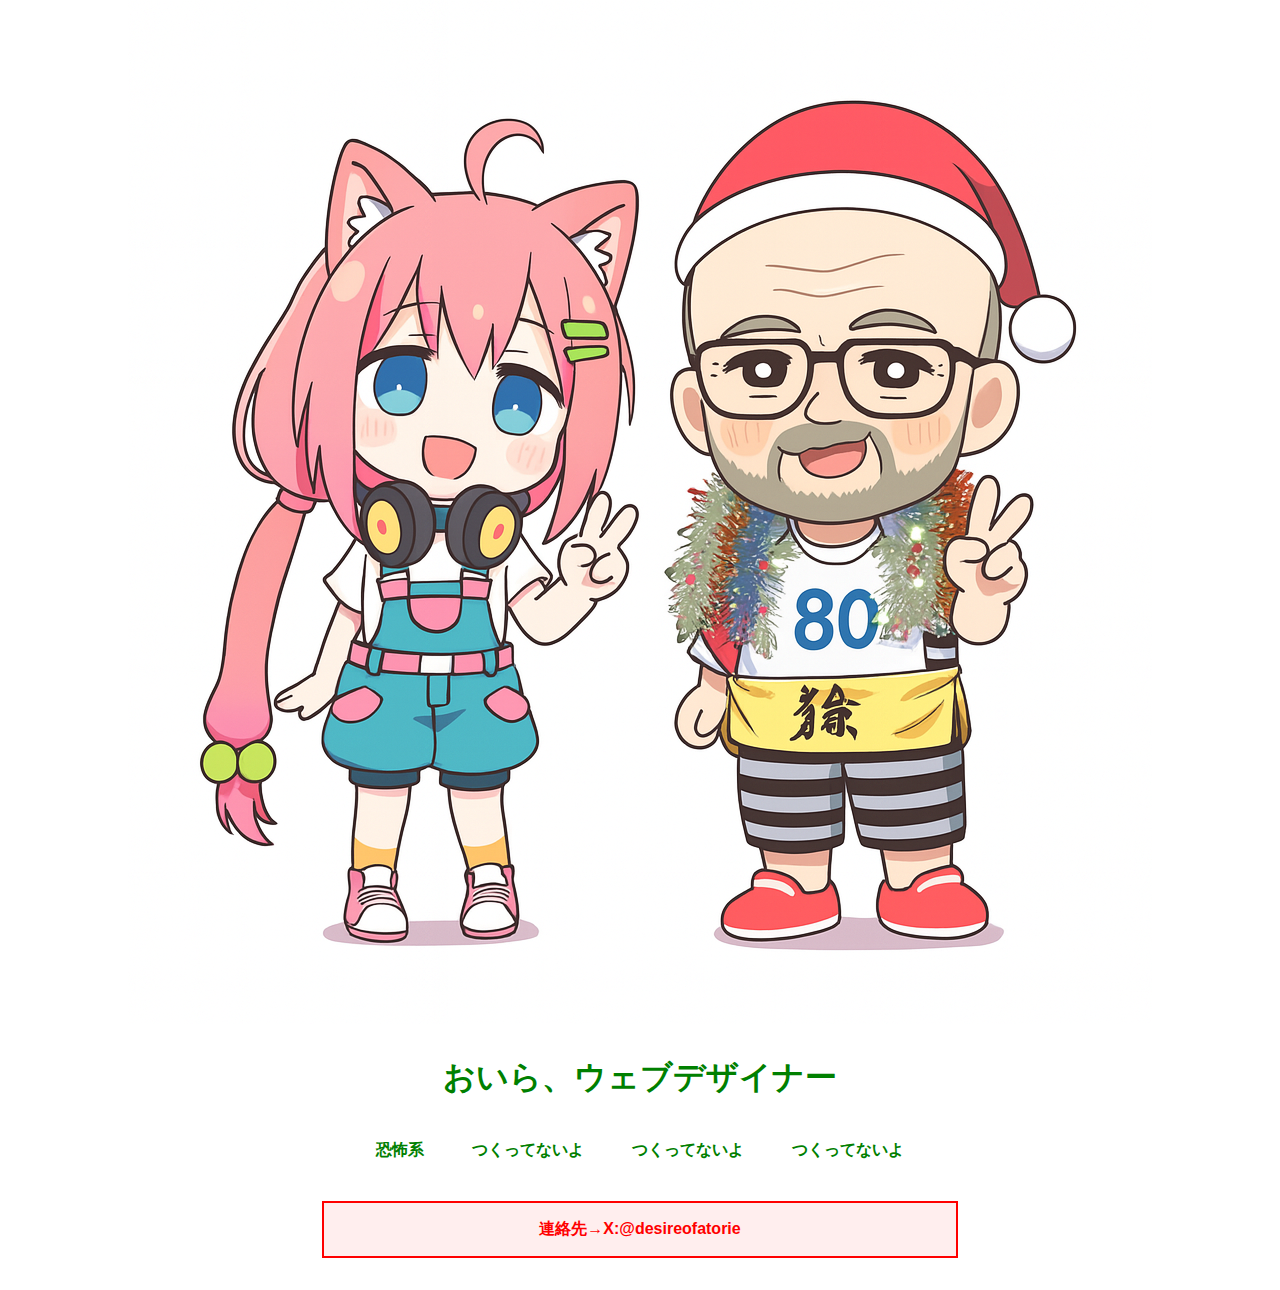
<file: index.html>
<!DOCTYPE html>
<html lang="ja">
<head>
  <meta charset="utf-8">
  <meta name="viewport" content="width=device-width, initial-scale=1.0">
  <title>おいら、ウェブデザイナー</title>
  <style>
    body {
      background-color: white;
      color: green;
      font-family: 'Yu Gothic', sans-serif;
      margin: 0;
      padding: 0;
      text-align: center;
    }

    img {
      max-width: 100%;
      height: auto;
      display: block;
      margin: 0 auto;
    }

    h1 {
      font-size: 2em;
      margin: 1em 0;
    }

    nav ul {
      list-style: none;
      padding: 0;
      margin: 0;
      display: flex;
      justify-content: center;
      gap: 1em;
      flex-wrap: wrap;
    }

    nav li a {
      color: green;
      text-decoration: none;
      font-weight: bold;
      padding: 0.5em 1em;
      display: inline-block;
    }

    nav li a:hover {
      text-decoration: underline;
    }

    .warning {
      margin: 2em auto;
      font-weight: bold;
      color: red;
      background-color: #fee;
      padding: 1em;
      border: 2px solid red;
      max-width: 600px;
    }

    /* レスポンシブ対応 */
    @media screen and (max-width: 600px) {
      h1 {
        font-size: 1.5em;
      }

      nav ul {
        flex-direction: column;
        gap: 0.5em;
      }

      .warning {
        font-size: 1em;
        padding: 0.8em;
      }
    }
  </style>
</head>
<body>
  <img src="neko.jpg" alt="ねこ画像">

  <h1>おいら、ウェブデザイナー</h1>

  <nav>
    <ul>
      <li><a href="vol2.html">恐怖系</a></li>
      <li><a href="#">つくってないよ</a></li>
      <li><a href="#">つくってないよ</a></li>
      <li><a href="#">つくってないよ</a></li>
    </ul>
  </nav>

  <p class="warning">連絡先→X:@desireofatorie</p>
</body>
</html>
</file>
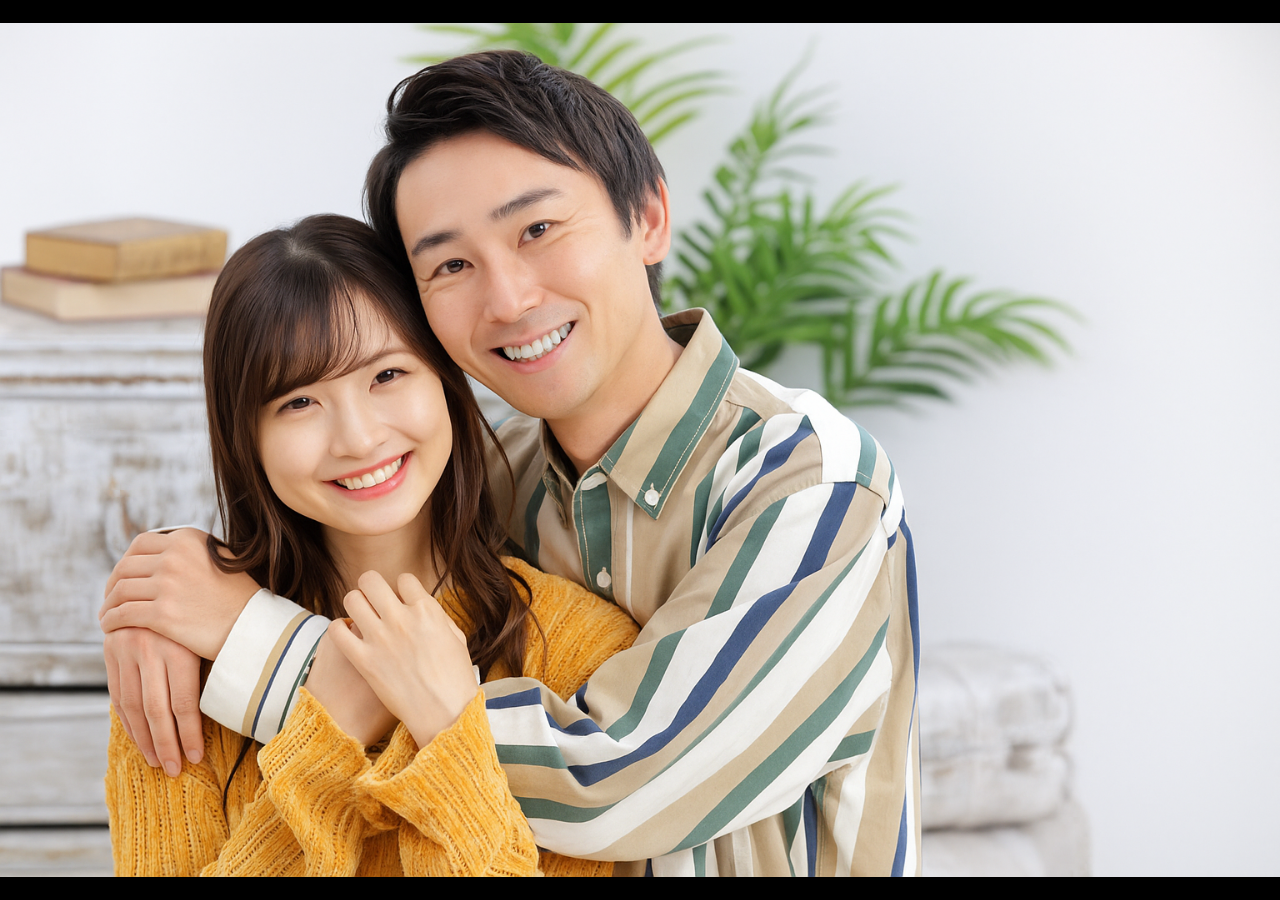
<file: vol2.horror.html>
<!DOCTYPE html>
<html lang="ja">
<head>
  <meta charset="UTF-8">
  <title>恐怖ページ</title>
  <link rel="stylesheet" href="horror.css">
</head>
<body>
  <div id="overlay">
    <img src="scary.jpg" alt="恐怖画像" id="scaryImage">
    <audio id="scarySound" src="scary.mp3" autoplay></audio>
  </div>

  <footer id="returnFooter" class="hidden">
    <a href="vol2.html" id="returnLink">▶ さいしょにもどる</a>
  </footer>

  <script>
    setTimeout(() => {
      document.body.style.animation = "none";
      document.getElementById("overlay").style.display = "none";
      document.body.style.backgroundColor = "#000";
      document.getElementById("returnFooter").classList.remove("hidden");
    }, 10000);
  </script>
</body>
</html>
</file>
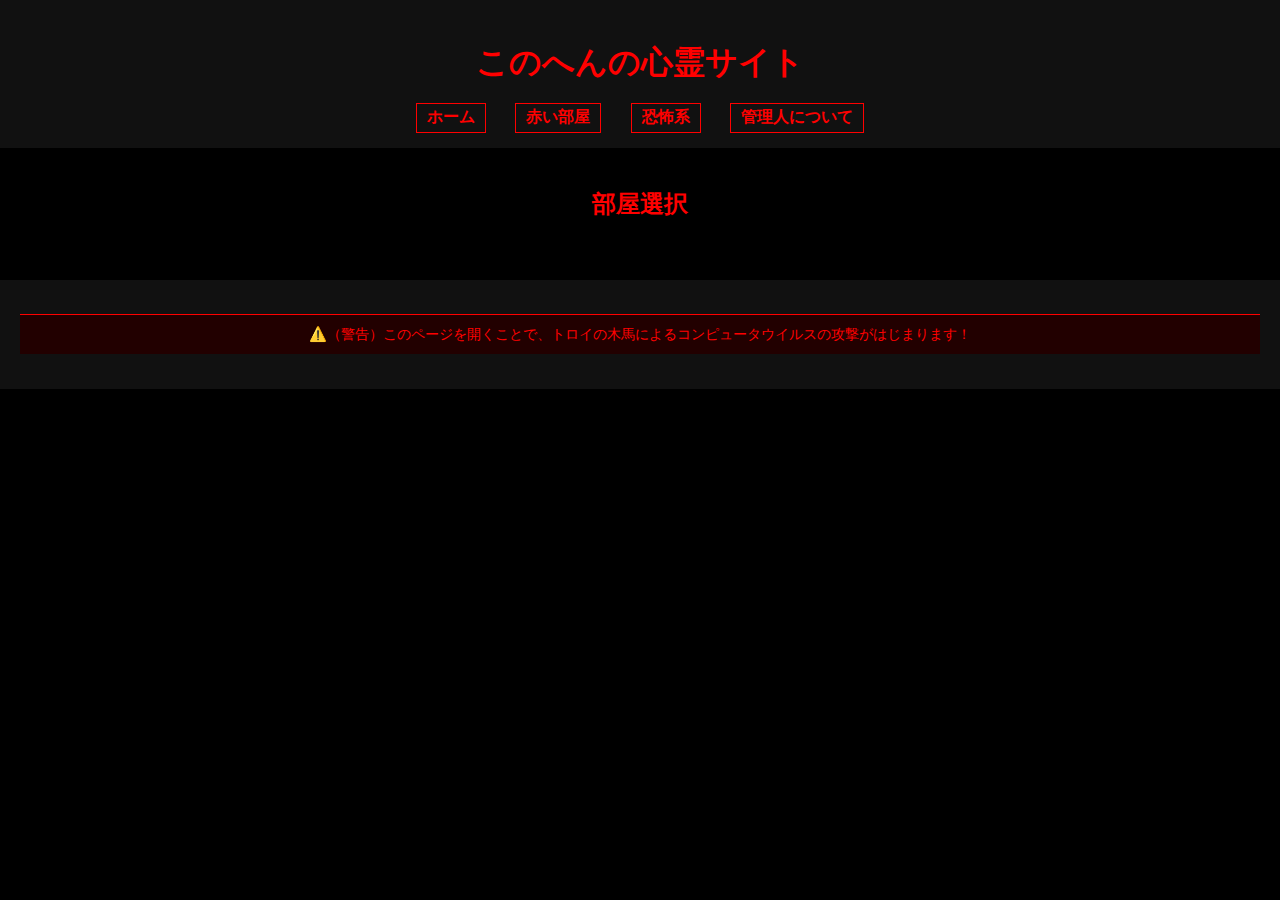
<file: vol2.html>
<!DOCTYPE html>
<html lang="ja">
<head>
  <meta charset="UTF-8">
  <meta name="viewport" content="width=device-width, initial-scale=1.0">
  <title>このへんの心霊サイト Vol.2</title>
  <link rel="stylesheet" href="style.css">
</head>
<body>
  <header>
    <h1>このへんの心霊サイト</h1>
    <nav>
      <ul>
        <li><a href="#" onclick="maybeJump(); return false;">ホーム</a></li>
        <li><a href="#" onclick="maybeJump(); return false;">赤い部屋</a></li>
        <li><a href="#" onclick="maybeJump(); return false;">恐怖系</a></li>
        <li><a href="#" onclick="maybeJump(); return false;">管理人について</a></li>
      </ul>
    </nav>
  </header>

  <main>
    <section id="intro">
      <h2>部屋選択</h2>
    </section>
  </main>

  <footer>
    <p>⚠️（警告）このページを開くことで、トロイの木馬によるコンピュータウイルスの攻撃がはじまります！</p>
  </footer>

  <script>
    function maybeJump() {
      const chance = Math.floor(Math.random() * 5); // 0〜4
      if (chance === 0) {
        window.location.href = "vol2_horror.html";
      } else {
        alert("……何も起こらなかったようだ");
      }
    }
  </script>
</body>
</html>
</file>
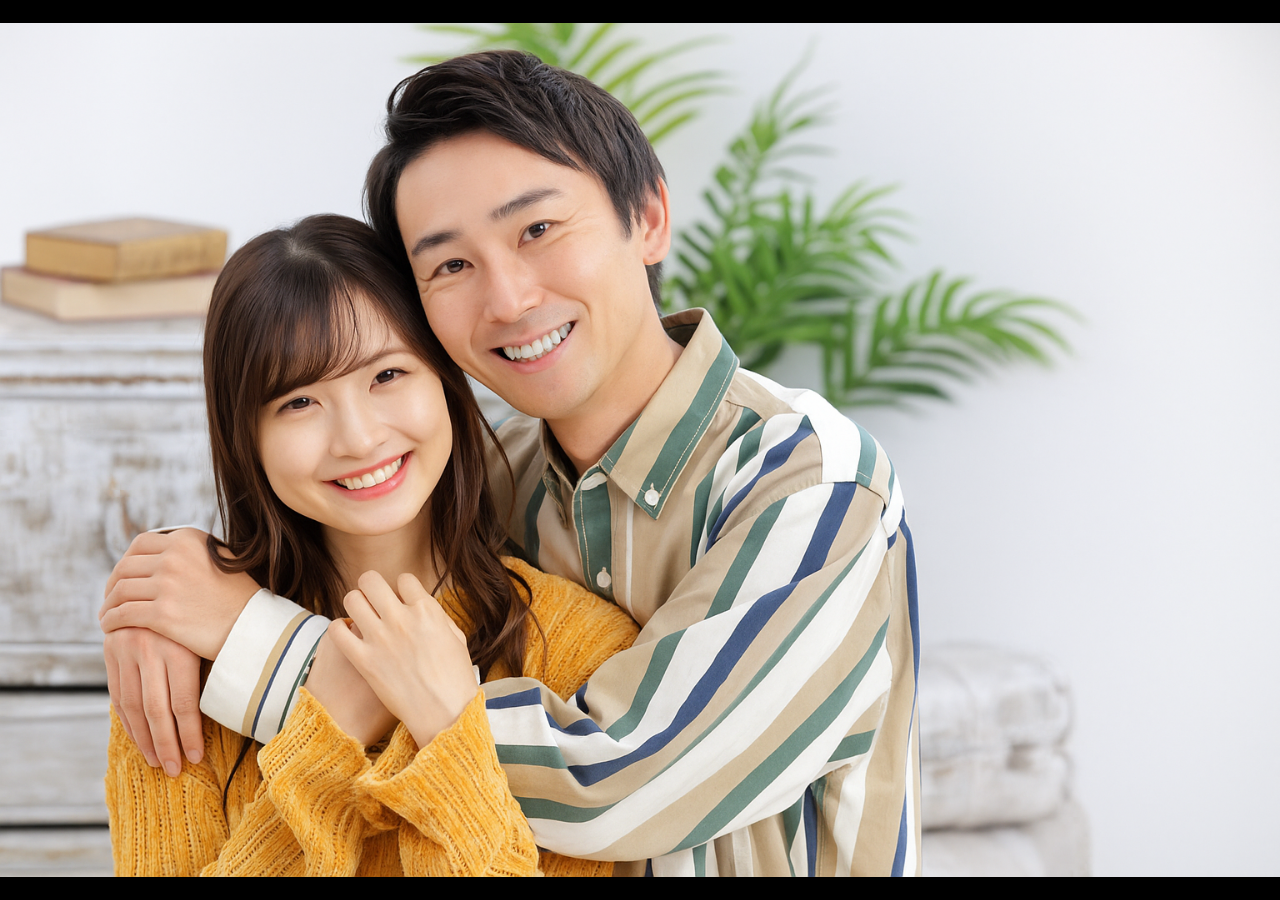
<file: vol2_horror.html>
<!DOCTYPE html>
<html lang="ja">
<head>
  <meta charset="UTF-8">
  <meta name="viewport" content="width=device-width, initial-scale=1.0">
  <title>恐怖ページ</title>
  <link rel="stylesheet" href="horror.css">
</head>
<body>
  <div id="overlay">
    <img src="scary.jpg" alt="恐怖画像" id="scaryImage">
    <audio id="scarySound" src="scary.mp3" autoplay></audio>
  </div>

  <footer id="returnFooter" class="hidden">
    <a href="vol2.html" id="returnLink">▶ さいしょにもどる</a>
  </footer>

  <script>
    setTimeout(() => {
      document.body.style.animation = "none";
      document.getElementById("overlay").style.display = "none";
      document.body.style.backgroundColor = "#000";
      document.getElementById("returnFooter").classList.remove("hidden");
    }, 10000);
  </script>
</body>
</html>
</file>
<file: horror.css>
html, body {
  margin: 0;
  padding: 0;
  height: 100vh;
  width: 100vw;
  overflow: hidden;
  background-color: black;
  animation: flash 0.3s infinite;
  font-family: 'Courier New', monospace;
}

/* 点滅演出 */
@keyframes flash {
  0% { background-color: black; }
  50% { background-color: red; }
  100% { background-color: black; }
}

/* 揺れ演出 */
@keyframes shake {
  0% { transform: translate(0, 0); }
  25% { transform: translate(-5px, 5px); }
  50% { transform: translate(5px, -5px); }
  75% { transform: translate(-5px, -5px); }
  100% { transform: translate(5px, 5px); }
}

/* scary.jpg 表示設定 */
#scaryImage {
  max-width: 100vw;
  max-height: 100vh;
  width: auto;
  height: auto;
  object-fit: contain;
  animation: shake 0.2s infinite;
}

/* オーバーレイ中央配置 */
#overlay {
  height: 100vh;
  width: 100vw;
  display: flex;
  justify-content: center;
  align-items: center;
}

/* 「もどる」表示（音声終了後） */
#return {
  position: fixed;
  top: 50%;
  left: 50%;
  transform: translate(-50%, -50%);
  animation: flash 0.5s infinite;
}

#return a {
  display: inline-block;
  font-size: 10vw;
  color: black;
  background-color: red;
  padding: 1em 2em;
  border: 5px solid black;
  text-decoration: none;
  font-weight: bold;
  text-align: center;
  pointer-events: auto;
  opacity: 1;
  transition: opacity 0.5s ease;
}

/* 初期状態：非表示＆クリック不可 */
.hidden {
  display: none;
}
</file>
<file: style.css>
body {
  background-color: #000;
  color: #f00;
  font-family: 'Courier New', monospace;
  margin: 0;
  padding: 0;
}

header, footer {
  background-color: #111;
  padding: 20px;
  text-align: center;
}

nav ul {
  list-style: none;
  padding: 0;
  margin: 0;
}

nav li {
  display: inline-block;
  margin: 0 10px;
}

nav a {
  color: #f00;
  text-decoration: none;
  font-weight: bold;
  padding: 5px 10px;
  border: 1px solid #f00;
  transition: 0.3s;
}

nav a:hover {
  background-color: #f00;
  color: #000;
}

main {
  padding: 20px;
  text-align: center;
}

section {
  margin-bottom: 40px;
}

footer p {
  font-size: 0.9em;
  color: #f00;
  background-color: #200;
  padding: 10px;
  border-top: 1px solid #f00;
}
</file>
